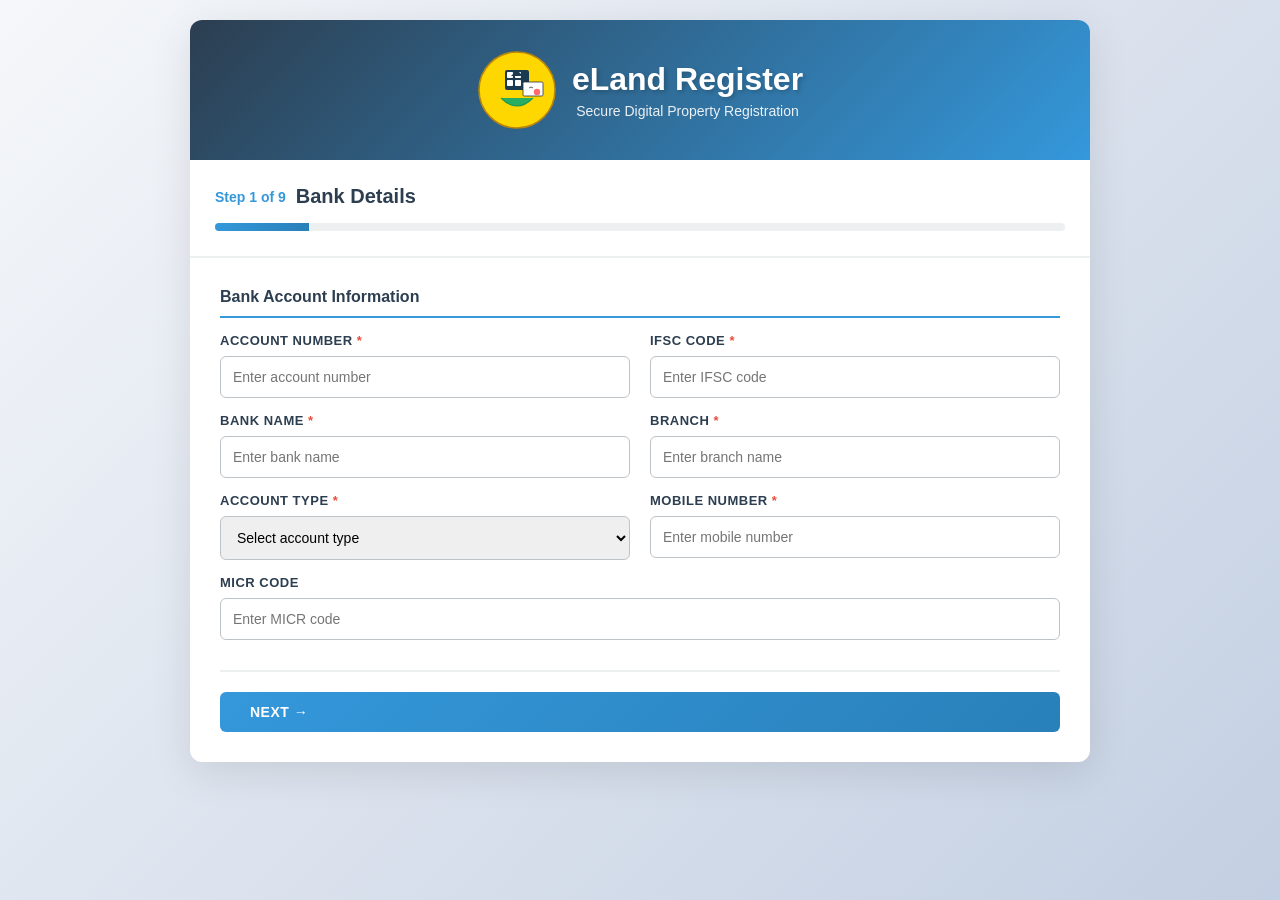
<file: index.html>
<!DOCTYPE html>
<html lang="en">
<head>
    <meta charset="UTF-8">
    <meta name="viewport" content="width=device-width, initial-scale=1.0">
    <title>eLand Register - Digital Property Registration</title>
    <style>
        * {
            margin: 0;
            padding: 0;
            box-sizing: border-box;
        }

        body {
            font-family: 'Segoe UI', Tahoma, Geneva, Verdana, sans-serif;
            background: linear-gradient(135deg, #f5f7fa 0%, #c3cfe2 100%);
            min-height: 100vh;
            padding: 20px;
        }

        .container {
            max-width: 900px;
            margin: 0 auto;
            background: white;
            border-radius: 12px;
            box-shadow: 0 10px 40px rgba(0, 0, 0, 0.1);
            overflow: hidden;
        }

        /* Header */
        .header {
            background: linear-gradient(135deg, #2c3e50 0%, #3498db 100%);
            color: white;
            padding: 30px 20px;
            text-align: center;
            display: flex;
            align-items: center;
            justify-content: center;
            gap: 20px;
            flex-wrap: wrap;
        }

        .logo-section {
            display: flex;
            align-items: center;
            gap: 15px;
            flex-wrap: wrap;
            justify-content: center;
        }

        .logo {
            width: 80px;
            height: 80px;
            border-radius: 50%;
            animation: float 3s ease-in-out infinite;
            flex-shrink: 0;
        }

        @keyframes float {
            0%, 100% { transform: translateY(0px); }
            50% { transform: translateY(-10px); }
        }

        .header-text h1 {
            font-size: 32px;
            margin-bottom: 5px;
            text-shadow: 2px 2px 4px rgba(0, 0, 0, 0.2);
        }

        .header-text p {
            font-size: 14px;
            opacity: 0.9;
        }

        /* Progress Bar */
        .progress-section {
            padding: 25px;
            border-bottom: 2px solid #ecf0f1;
        }

        .step-info {
            display: flex;
            justify-content: space-between;
            align-items: center;
            margin-bottom: 15px;
            flex-wrap: wrap;
            gap: 10px;
        }

        .step-number {
            font-weight: bold;
            color: #3498db;
            font-size: 14px;
        }

        .step-title {
            font-size: 20px;
            font-weight: bold;
            color: #2c3e50;
            flex: 1;
        }

        .progress-bar {
            width: 100%;
            height: 8px;
            background: #ecf0f1;
            border-radius: 10px;
            overflow: hidden;
        }

        .progress-fill {
            height: 100%;
            background: linear-gradient(90deg, #3498db, #2980b9);
            transition: width 0.3s ease;
        }

        /* Form Section */
        .form-section {
            padding: 30px;
        }

        .form-group {
            margin-bottom: 25px;
        }

        .form-group-title {
            font-size: 16px;
            font-weight: bold;
            color: #2c3e50;
            margin-bottom: 15px;
            padding-bottom: 10px;
            border-bottom: 2px solid #3498db;
        }

        .form-row {
            display: grid;
            grid-template-columns: repeat(auto-fit, minmax(250px, 1fr));
            gap: 20px;
            margin-bottom: 15px;
        }

        .form-field {
            display: flex;
            flex-direction: column;
        }

        label {
            font-size: 13px;
            font-weight: 600;
            color: #2c3e50;
            margin-bottom: 8px;
            text-transform: uppercase;
            letter-spacing: 0.5px;
        }

        .required {
            color: #e74c3c;
        }

        input[type="text"],
        input[type="email"],
        input[type="tel"],
        input[type="date"],
        input[type="number"],
        input[type="password"],
        select,
        textarea {
            padding: 12px;
            border: 1px solid #bdc3c7;
            border-radius: 6px;
            font-size: 14px;
            font-family: inherit;
            transition: border-color 0.3s ease, box-shadow 0.3s ease;
        }

        input[type="text"]:focus,
        input[type="email"]:focus,
        input[type="tel"]:focus,
        input[type="date"]:focus,
        input[type="number"]:focus,
        input[type="password"]:focus,
        select:focus,
        textarea:focus {
            border-color: #3498db;
            box-shadow: 0 0 0 3px rgba(52, 152, 219, 0.1);
            outline: none;
        }

        textarea {
            resize: vertical;
            min-height: 100px;
        }

        .error-message {
            color: #e74c3c;
            font-size: 12px;
            margin-top: 5px;
            display: none;
        }

        .error-message.show {
            display: block;
        }

        input.error,
        select.error {
            border-color: #e74c3c;
        }

        /* File Upload */
        .file-upload {
            border: 2px dashed #3498db;
            border-radius: 6px;
            padding: 20px;
            text-align: center;
            cursor: pointer;
            transition: all 0.3s ease;
            background: #f8f9fa;
        }

        .file-upload:hover {
            background: #ecf0f1;
            border-color: #2980b9;
        }

        .file-upload input[type="file"] {
            display: none;
        }

        .upload-text {
            color: #7f8c8d;
            font-size: 14px;
        }

        /* Buttons */
        .button-group {
            display: flex;
            gap: 15px;
            margin-top: 30px;
            padding-top: 20px;
            border-top: 2px solid #ecf0f1;
            flex-wrap: wrap;
        }

        button {
            padding: 12px 30px;
            border: none;
            border-radius: 6px;
            font-size: 14px;
            font-weight: 600;
            cursor: pointer;
            transition: all 0.3s ease;
            text-transform: uppercase;
            letter-spacing: 0.5px;
            display: flex;
            align-items: center;
            gap: 8px;
        }

        .btn-primary {
            background: linear-gradient(135deg, #3498db, #2980b9);
            color: white;
            flex: 1;
            min-width: 150px;
        }

        .btn-primary:hover:not(:disabled) {
            transform: translateY(-2px);
            box-shadow: 0 5px 20px rgba(52, 152, 219, 0.4);
        }

        .btn-primary:disabled {
            opacity: 0.5;
            cursor: not-allowed;
        }

        .btn-secondary {
            background: #95a5a6;
            color: white;
            flex: 1;
            min-width: 150px;
        }

        .btn-secondary:hover {
            background: #7f8c8d;
            transform: translateY(-2px);
        }

        /* Success Screen */
        .success-screen {
            display: none;
            text-align: center;
            padding: 60px 30px;
        }

        .success-screen.show {
            display: block;
        }

        .success-icon {
            width: 120px;
            height: 120px;
            background: #2ecc71;
            border-radius: 50%;
            display: flex;
            align-items: center;
            justify-content: center;
            margin: 0 auto 20px;
            font-size: 60px;
            animation: pulse 0.5s ease;
        }

        @keyframes pulse {
            0% { transform: scale(0.8); opacity: 0; }
            100% { transform: scale(1); opacity: 1; }
        }

        .success-screen h2 {
            font-size: 28px;
            color: #2ecc71;
            margin-bottom: 10px;
        }

        .success-screen p {
            color: #7f8c8d;
            margin-bottom: 20px;
        }

        .receipt-section {
            background: #f8f9fa;
            padding: 20px;
            border-radius: 6px;
            margin: 20px 0;
            text-align: left;
        }

        .receipt-item {
            display: flex;
            justify-content: space-between;
            padding: 10px 0;
            border-bottom: 1px solid #ecf0f1;
        }

        .receipt-item:last-child {
            border-bottom: none;
        }

        .receipt-item strong {
            color: #2c3e50;
        }

        /* Responsive */
        @media (max-width: 768px) {
            .container {
                margin: 10px;
            }

            .header {
                padding: 20px 15px;
            }

            .header-text h1 {
                font-size: 24px;
            }

            .logo {
                width: 60px;
                height: 60px;
            }

            .form-row {
                grid-template-columns: 1fr;
                gap: 15px;
            }

            .button-group {
                flex-direction: column;
            }

            .btn-primary,
            .btn-secondary {
                width: 100%;
            }
        }

        /* Hidden */
        .hidden {
            display: none !important;
        }
    </style>
</head>
<body>
    <div class="container">
        <!-- Header -->
        <div class="header">
            <div class="logo-section">
                <img src="data:image/svg+xml,%3Csvg xmlns='http://www.w3.org/2000/svg' viewBox='0 0 200 200'%3E%3Ccircle cx='100' cy='100' r='95' fill='%23FFD700' stroke='%23B8860B' stroke-width='4'/%3E%3Cpath d='M60 120 Q100 160 140 120' fill='%2327AE60' stroke='%23229954' stroke-width='3'/%3E%3Crect x='70' y='50' width='60' height='50' fill='%231a3a52' rx='5'/%3E%3Crect x='75' y='55' width='15' height='15' fill='%23fff' rx='2'/%3E%3Crect x='95' y='55' width='15' height='15' fill='%23fff' rx='2'/%3E%3Crect x='75' y='75' width='15' height='15' fill='%23fff' rx='2'/%3E%3Crect x='95' y='75' width='15' height='15' fill='%23fff' rx='2'/%3E%3Cpath d='M100 50 L85 65 L115 65 Z' fill='%231a3a52'/%3E%3Crect x='115' y='80' width='50' height='35' fill='%23fff' stroke='%23333' stroke-width='2' rx='3'/%3E%3Cpath d='M130 95 Q135 90 140 95' stroke='%23333' stroke-width='2' fill='none'/%3E%3Ccircle cx='150' cy='105' r='8' fill='%23FF6B6B'/%3E%3C/svg%3E" alt="eLand Register Logo" class="logo">
                <div class="header-text">
                    <h1>eLand Register</h1>
                    <p>Secure Digital Property Registration</p>
                </div>
            </div>
        </div>

        <!-- Progress Bar -->
        <div class="progress-section">
            <div class="step-info">
                <span class="step-number" id="stepCounter">Step 1 of 9</span>
                <span class="step-title" id="stepTitle">Bank Details</span>
            </div>
            <div class="progress-bar">
                <div class="progress-fill" id="progressFill" style="width: 11%;"></div>
            </div>
        </div>

        <!-- Form Container -->
        <div class="form-section">
            <form id="registrationForm">
                <!-- Step 1: Bank Details -->
                <div class="form-step" id="step1">
                    <div class="form-group">
                        <div class="form-group-title">Bank Account Information</div>
                        <div class="form-row">
                            <div class="form-field">
                                <label>Account Number <span class="required">*</span></label>
                                <input type="text" name="accountNumber" placeholder="Enter account number" required>
                                <span class="error-message">Account number is required</span>
                            </div>
                            <div class="form-field">
                                <label>IFSC Code <span class="required">*</span></label>
                                <input type="text" name="ifscCode" placeholder="Enter IFSC code" required>
                                <span class="error-message">IFSC code is required</span>
                            </div>
                        </div>
                        <div class="form-row">
                            <div class="form-field">
                                <label>Bank Name <span class="required">*</span></label>
                                <input type="text" name="bankName" placeholder="Enter bank name" required>
                                <span class="error-message">Bank name is required</span>
                            </div>
                            <div class="form-field">
                                <label>Branch <span class="required">*</span></label>
                                <input type="text" name="branch" placeholder="Enter branch name" required>
                                <span class="error-message">Branch is required</span>
                            </div>
                        </div>
                        <div class="form-row">
                            <div class="form-field">
                                <label>Account Type <span class="required">*</span></label>
                                <select name="accountType" required>
                                    <option value="">Select account type</option>
                                    <option value="Savings">Savings</option>
                                    <option value="Current">Current</option>
                                    <option value="Other">Other</option>
                                </select>
                                <span class="error-message">Account type is required</span>
                            </div>
                            <div class="form-field">
                                <label>Mobile Number <span class="required">*</span></label>
                                <input type="tel" name="mobileNumber" placeholder="Enter mobile number" required>
                                <span class="error-message">Mobile number is required</span>
                            </div>
                        </div>
                        <div class="form-row">
                            <div class="form-field">
                                <label>MICR Code</label>
                                <input type="text" name="micrCode" placeholder="Enter MICR code">
                            </div>
                        </div>
                    </div>
                </div>

                <!-- Step 2: Personal Information -->
                <div class="form-step hidden" id="step2">
                    <div class="form-group">
                        <div class="form-group-title">Contact Information</div>
                        <div class="form-row">
                            <div class="form-field">
                                <label>Email Address <span class="required">*</span></label>
                                <input type="email" name="email" placeholder="Enter email address" required>
                                <span class="error-message">Valid email is required</span>
                            </div>
                            <div class="form-field">
                                <label>Mobile Number <span class="required">*</span></label>
                                <input type="tel" name="mobileNumber2" placeholder="Enter mobile number" required>
                                <span class="error-message">Mobile number is required</span>
                            </div>
                        </div>
                    </div>

                    <div class="form-group">
                        <div class="form-group-title">Personal Details</div>
                        <div class="form-row">
                            <div class="form-field">
                                <label>Full Name <span class="required">*</span></label>
                                <input type="text" name="fullName" placeholder="Enter full name" required>
                                <span class="error-message">Full name is required</span>
                            </div>
                            <div class="form-field">
                                <label>Date of Birth <span class="required">*</span></label>
                                <input type="date" name="dateOfBirth" required>
                                <span class="error-message">Date of birth is required</span>
                            </div>
                        </div>
                        <div class="form-row">
                            <div class="form-field">
                                <label>Age</label>
                                <input type="number" name="age" placeholder="Enter age">
                            </div>
                            <div class="form-field">
                                <label>Gender <span class="required">*</span></label>
                                <select name="gender" required>
                                    <option value="">Select gender</option>
                                    <option value="Male">Male</option>
                                    <option value="Female">Female</option>
                                    <option value="Other">Other</option>
                                </select>
                                <span class="error-message">Gender is required</span>
                            </div>
                        </div>
                        <div class="form-row">
                            <div class="form-field">
                                <label>Father's/Mother's Name</label>
                                <input type="text" name="parentName" placeholder="Enter father's or mother's name">
                            </div>
                        </div>
                    </div>

                    <div class="form-group">
                        <div class="form-group-title">Address Information</div>
                        <div class="form-row">
                            <div class="form-field">
                                <label>Current Address <span class="required">*</span></label>
                                <input type="text" name="currentAddress" placeholder="Enter current address" required>
                                <span class="error-message">Current address is required</span>
                            </div>
                        </div>
                        <div class="form-row">
                            <div class="form-field">
                                <label>Permanent Address</label>
                                <input type="text" name="permanentAddress" placeholder="Enter permanent address">
                            </div>
                        </div>
                        <div class="form-row">
                            <div class="form-field">
                                <label>Taluk/District</label>
                                <input type="text" name="taluk" placeholder="Taluk">
                            </div>
                            <div class="form-field">
                                <label>State <span class="required">*</span></label>
                                <input type="text" name="state" placeholder="State" required>
                                <span class="error-message">State is required</span>
                            </div>
                            <div class="form-field">
                                <label>PIN Code <span class="required">*</span></label>
                                <input type="text" name="pinCode" placeholder="PIN code" required>
                                <span class="error-message">PIN code is required</span>
                            </div>
                        </div>
                    </div>
                </div>

                <!-- Step 3: ID Verification -->
                <div class="form-step hidden" id="step3">
                    <div class="form-group">
                        <div class="form-group-title">Upload ID Documents</div>
                        <p style="color: #7f8c8d; margin-bottom: 20px; font-size: 14px;">Upload any of the following documents: Pan Card, Aadhaar Card, Passport, Driving License, or Voter ID</p>
                        
                        <div class="form-row">
                            <div class="form-field">
                                <label>Pan Card</label>
                                <div class="file-upload" onclick="document.querySelector('input[name=\"panCard\"]').click()">
                                    <input type="file" name="panCard" accept="image/*,.pdf">
                                    <div class="upload-text">Click to upload Pan Card</div>
                                </div>
                                <span id="panCardName" style="margin-top: 8px; color: #27ae60;"></span>
                            </div>
                            <div class="form-field">
                                <label>Aadhaar Card</label>
                                <div class="file-upload" onclick="document.querySelector('input[name=\"aadhaarCard\"]').click()">
                                    <input type="file" name="aadhaarCard" accept="image/*,.pdf">
                                    <div class="upload-text">Click to upload Aadhaar Card</div>
                                </div>
                                <span id="aadhaarCardName" style="margin-top: 8px; color: #27ae60;"></span>
                            </div>
                        </div>

                        <div class="form-row">
                            <div class="form-field">
                                <label>Passport</label>
                                <div class="file-upload" onclick="document.querySelector('input[name=\"passport\"]').click()">
                                    <input type="file" name="passport" accept="image/*,.pdf">
                                    <div class="upload-text">Click to upload Passport</div>
                                </div>
                                <span id="passportName" style="margin-top: 8px; color: #27ae60;"></span>
                            </div>
                            <div class="form-field">
                                <label>Driving License</label>
                                <div class="file-upload" onclick="document.querySelector('input[name=\"drivingLicense\"]').click()">
                                    <input type="file" name="drivingLicense" accept="image/*,.pdf">
                                    <div class="upload-text">Click to upload Driving License</div>
                                </div>
                                <span id="drivingLicenseName" style="margin-top: 8px; color: #27ae60;"></span>
                            </div>
                        </div>

                        <div class="form-row">
                            <div class="form-field">
                                <label>Voter ID</label>
                                <div class="file-upload" onclick="document.querySelector('input[name=\"voterId\"]').click()">
                                    <input type="file" name="voterId" accept="image/*,.pdf">
                                    <div class="upload-text">Click to upload Voter ID</div>
                                </div>
                                <span id="voterIdName" style="margin-top: 8px; color: #27ae60;"></span>
                            </div>
                        </div>
                    </div>
                </div>

                <!-- Step 4: Property Details -->
                <div class="form-step hidden" id="step4">
                    <div class="form-group">
                        <div class="form-group-title">Property Information</div>
                        <div class="form-row">
                            <div class="form-field">
                                <label>Property Type <span class="required">*</span></label>
                                <select name="propertyType" required>
                                    <option value="">Select property type</option>
                                    <option value="Residential">Residential</option>
                                    <option value="Commercial">Commercial</option>
                                    <option value="Agricultural">Agricultural</option>
                                    <option value="Industrial">Industrial</option>
                                </select>
                                <span class="error-message">Property type is required</span>
                            </div>
                            <div class="form-field">
                                <label>Total Area (Sq.ft) <span class="required">*</span></label>
                                <input type="number" name="totalArea" placeholder="Enter total area" required>
                                <span class="error-message">Total area is required</span>
                            </div>
                        </div>
                        <div class="form-row">
                            <div class="form-field">
                                <label>Plot Number <span class="required">*</span></label>
                                <input type="text" name="plotNumber" placeholder="Enter plot number" required>
                                <span class="error-message">Plot number is required</span>
                            </div>
                            <div class="form-field">
                                <label>Build Up Area (Sq.ft)</label>
                                <input type="number" name="buildUpArea" placeholder="Enter build up area">
                            </div>
                        </div>
                        <div class="form-row">
                            <div class="form-field">
                                <label>Village/Taluk <span class="required">*</span></label>
                                <input type="text" name="village" placeholder="Enter village/taluk" required>
                                <span class="error-message">Village is required</span>
                            </div>
                            <div class="form-field">
                                <label>District <span class="required">*</span></label>
                                <input type="text" name="district" placeholder="Enter district" required>
                                <span class="error-message">District is required</span>
                            </div>
                        </div>
                        <div class="form-row">
                            <div class="form-field">
                                <label>North Direction</label>
                                <input type="text" name="north" placeholder="North boundary">
                            </div>
                            <div class="form-field">
                                <label>South Direction</label>
                                <input type="text" name="south" placeholder="South boundary">
                            </div>
                            <div class="form-field">
                                <label>East Direction</label>
                                <input type="text" name="east" placeholder="East boundary">
                            </div>
                            <div class="form-field">
                                <label>West Direction</label>
                                <input type="text" name="west" placeholder="West boundary">
                            </div>
                        </div>
                    </div>
                </div>

                <!-- Step 5: Buyer/Seller Details -->
                <div class="form-step hidden" id="step5">
                    <div class="form-group">
                        <div class="form-group-title">Seller Details</div>
                        <div class="form-row">
                            <div class="form-field">
                                <label>Full Name <span class="required">*</span></label>
                                <input type="text" name="sellerName" placeholder="Enter seller's full name" required>
                                <span class="error-message">Seller name is required</span>
                            </div>
                            <div class="form-field">
                                <label>Address <span class="required">*</span></label>
                                <input type="text" name="sellerAddress" placeholder="Enter address" required>
                                <span class="error-message">Address is required</span>
                            </div>
                        </div>
                    </div>

                    <div class="form-group">
                        <div class="form-group-title">Buyer Details</div>
                        <div class="form-row">
                            <div class="form-field">
                                <label>Full Name <span class="required">*</span></label>
                                <input type="text" name="buyerName" placeholder="Enter buyer's full name" required>
                                <span class="error-message">Buyer name is required</span>
                            </div>
                            <div class="form-field">
                                <label>Address <span class="required">*</span></label>
                                <input type="text" name="buyerAddress" placeholder="Enter address" required>
                                <span class="error-message">Address is required</span>
                            </div>
                        </div>
                    </div>
                </div>

                <!-- Step 6: Deed Type Selection -->
                <div class="form-step hidden" id="step6">
                    <div class="form-group">
                        <div class="form-group-title">Select Deed Type</div>
                        <p style="color: #7f8c8d; margin-bottom: 20px; font-size: 14px;">Choose the type of deed for this property transaction</p>
                        
                        <div class="form-row">
                            <div class="form-field">
                                <label style="display: flex; align-items: center; gap: 10px; cursor: pointer;">
                                    <input type="radio" name="deedType" value="Sales Deed" required style="cursor: pointer;">
                                    <span>Sales Deed</span>
                                </label>
                            </div>
                            <div class="form-field">
                                <label style="display: flex; align-items: center; gap: 10px; cursor: pointer;">
                                    <input type="radio" name="deedType" value="Lease Deed" required style="cursor: pointer;">
                                    <span>Lease Deed</span>
                                </label>
                            </div>
                            <div class="form-field">
                                <label style="display: flex; align-items: center; gap: 10px; cursor: pointer;">
                                    <input type="radio" name="deedType" value="Gift Deed" required style="cursor: pointer;">
                                    <span>Gift Deed</span>
                                </label>
                            </div>
                        </div>

                        <div class="form-group">
                            <div class="form-group-title" style="margin-top: 25px;">Stamp & Duty Details</div>
                            <div class="form-row">
                                <div class="form-field">
                                    <label>Stamp Fee <span class="required">*</span></label>
                                    <input type="number" name="stampFee" placeholder="Enter stamp fee" required>
                                    <span class="error-message">Stamp fee is required</span>
                                </div>
                                <div class="form-field">
                                    <label>Registration Fee <span class="required">*</span></label>
                                    <input type="number" name="registrationFee" placeholder="Enter registration fee" required>
                                    <span class="error-message">Registration fee is required</span>
                                </div>
                            </div>
                            <div class="form-row">
                                <div class="form-field">
                                    <label>Service Charge</label>
                                    <input type="number" name="serviceCharge" placeholder="Enter service charge">
                                </div>
                                <div class="form-field">
                                    <label>Total Amount <span class="required">*</span></label>
                                    <input type="number" name="totalAmount" placeholder="Enter total amount" required>
                                    <span class="error-message">Total amount is required</span>
                                </div>
                            </div>
                        </div>
                    </div>
                </div>

                <!-- Step 7: Witness Details -->
                <div class="form-step hidden" id="step7">
                    <div class="form-group">
                        <div class="form-group-title">Witness 1 Details</div>
                        <div class="form-row">
                            <div class="form-field">
                                <label>Full Name <span class="required">*</span></label>
                                <input type="text" name="witness1Name" placeholder="Enter full name" required>
                                <span class="error-message">Name is required</span>
                            </div>
                            <div class="form-field">
                                <label>Father's/Mother's Name <span class="required">*</span></label>
                                <input type="text" name="witness1Parent" placeholder="Enter parent name" required>
                                <span class="error-message">Parent name is required</span>
                            </div>
                        </div>
                        <div class="form-row">
                            <div class="form-field">
                                <label>Date of Birth <span class="required">*</span></label>
                                <input type="date" name="witness1DOB" required>
                                <span class="error-message">DOB is required</span>
                            </div>
                            <div class="form-field">
                                <label>Mobile Number <span class="required">*</span></label>
                                <input type="tel" name="witness1Mobile" placeholder="Enter mobile number" required>
                                <span class="error-message">Mobile number is required</span>
                            </div>
                        </div>
                        <div class="form-row">
                            <div class="form-field">
                                <label>Email <span class="required">*</span></label>
                                <input type="email" name="witness1Email" placeholder="Enter email" required>
                                <span class="error-message">Email is required</span>
                            </div>
                            <div class="form-field">
                                <label>Gender <span class="required">*</span></label>
                                <select name="witness1Gender" required>
                                    <option value="">Select gender</option>
                                    <option value="Male">Male</option>
                                    <option value="Female">Female</option>
                                </select>
                                <span class="error-message">Gender is required</span>
                            </div>
                        </div>
                        <div class="form-row">
                            <div class="form-field">
                                <label>Address <span class="required">*</span></label>
                                <input type="text" name="witness1Address" placeholder="Enter address" required>
                                <span class="error-message">Address is required</span>
                            </div>
                        </div>
                    </div>

                    <div class="form-group">
                        <div class="form-group-title">Witness 2 Details</div>
                        <div class="form-row">
                            <div class="form-field">
                                <label>Full Name <span class="required">*</span></label>
                                <input type="text" name="witness2Name" placeholder="Enter full name" required>
                                <span class="error-message">Name is required</span>
                            </div>
                            <div class="form-field">
                                <label>Father's/Mother's Name <span class="required">*</span></label>
                                <input type="text" name="witness2Parent" placeholder="Enter parent name" required>
                                <span class="error-message">Parent name is required</span>
                            </div>
                        </div>
                        <div class="form-row">
                            <div class="form-field">
                                <label>Date of Birth <span class="required">*</span></label>
                                <input type="date" name="witness2DOB" required>
                                <span class="error-message">DOB is required</span>
                            </div>
                            <div class="form-field">
                                <label>Mobile Number <span class="required">*</span></label>
                                <input type="tel" name="witness2Mobile" placeholder="Enter mobile number" required>
                                <span class="error-message">Mobile number is required</span>
                            </div>
                        </div>
                        <div class="form-row">
                            <div class="form-field">
                                <label>Email <span class="required">*</span></label>
                                <input type="email" name="witness2Email" placeholder="Enter email" required>
                                <span class="error-message">Email is required</span>
                            </div>
                            <div class="form-field">
                                <label>Gender <span class="required">*</span></label>
                                <select name="witness2Gender" required>
                                    <option value="">Select gender</option>
                                    <option value="Male">Male</option>
                                    <option value="Female">Female</option>
                                </select>
                                <span class="error-message">Gender is required</span>
                            </div>
                        </div>
                        <div class="form-row">
                            <div class="form-field">
                                <label>Address <span class="required">*</span></label>
                                <input type="text" name="witness2Address" placeholder="Enter address" required>
                                <span class="error-message">Address is required</span>
                            </div>
                        </div>
                    </div>
                </div>

                <!-- Step 8: Digital Signatures -->
                <div class="form-step hidden" id="step8">
                    <div class="form-group">
                        <div class="form-group-title">Digital Signatures</div>
                        <p style="color: #7f8c8d; margin-bottom: 20px; font-size: 14px;">Please sign the document by clicking and dragging on the canvas below</p>
                        
                        <div style="display: grid; grid-template-columns: repeat(auto-fit, minmax(300px, 1fr)); gap: 20px; margin-top: 20px;">
                            <div>
                                <label style="display: block; margin-bottom: 10px; font-weight: bold; color: #2c3e50;">Buyer's Digital Signature</label>
                                <canvas id="buyerSignature" style="border: 2px solid #bdc3c7; border-radius: 6px; cursor: crosshair; width: 100%; height: 200px; background: #f8f9fa; display: block;"></canvas>
                                <button type="button" onclick="clearCanvas('buyerSignature')" class="btn-secondary" style="margin-top: 10px; font-size: 12px; padding: 8px 16px;">Clear Signature</button>
                            </div>

                            <div>
                                <label style="display: block; margin-bottom: 10px; font-weight: bold; color: #2c3e50;">Seller's Digital Signature</label>
                                <canvas id="sellerSignature" style="border: 2px solid #bdc3c7; border-radius: 6px; cursor: crosshair; width: 100%; height: 200px; background: #f8f9fa; display: block;"></canvas>
                                <button type="button" onclick="clearCanvas('sellerSignature')" class="btn-secondary" style="margin-top: 10px; font-size: 12px; padding: 8px 16px;">Clear Signature</button>
                            </div>
                        </div>
                    </div>

                    <div class="form-group">
                        <div class="form-group-title">Payment Method</div>
                        <div class="form-row">
                            <div class="form-field">
                                <label style="display: flex; align-items: center; gap: 10px; cursor: pointer;">
                                    <input type="radio" name="paymentMethod" value="Bank Transfer" required>
                                    <span>Bank Transfer</span>
                                </label>
                            </div>
                            <div class="form-field">
                                <label style="display: flex; align-items: center; gap: 10px; cursor: pointer;">
                                    <input type="radio" name="paymentMethod" value="Cheque" required>
                                    <span>Cheque</span>
                                </label>
                            </div>
                            <div class="form-field">
                                <label style="display: flex; align-items: center; gap: 10px; cursor: pointer;">
                                    <input type="radio" name="paymentMethod" value="Online" required>
                                    <span>Online Payment</span>
                                </label>
                            </div>
                        </div>
                    </div>
                </div>

                <!-- Step 9: Summary & Submit -->
                <div class="form-step hidden" id="step9">
                    <div class="form-group">
                        <div class="form-group-title">Review & Submit</div>
                        <p style="color: #7f8c8d; margin-bottom: 20px; font-size: 14px;">Please review all information before submitting. Click Submit to complete the registration.</p>
                        
                        <div style="background: #f8f9fa; padding: 20px; border-radius: 6px; margin: 20px 0;">
                            <h3 style="color: #2c3e50; margin-bottom: 15px; font-size: 16px;">Registration Summary</h3>
                            <div id="summaryContent" style="color: #555; line-height: 1.8;"></div>
                        </div>

                        <div style="display: flex; align-items: center; gap: 10px; margin: 20px 0; padding: 15px; background: #ecf0f1; border-radius: 6px;">
                            <input type="checkbox" id="agreeTerms" name="agreeTerms" required>
                            <label for="agreeTerms" style="margin: 0; cursor: pointer;">I agree to the terms and conditions of digital property registration</label>
                        </div>
                    </div>
                </div>

                <!-- Success Screen -->
                <div class="success-screen" id="successScreen">
                    <div class="success-icon">✓</div>
                    <h2>Registration Submitted Successfully!</h2>
                    <p>Your property registration has been submitted for processing.</p>
                    
                    <div class="receipt-section">
                        <div class="receipt-item">
                            <strong>Application Number:</strong>
                            <span id="appNumber">APP-2026-000123</span>
                        </div>
                        <div class="receipt-item">
                            <strong>Date & Time:</strong>
                            <span id="submissionTime">Today at 2:45 PM</span>
                        </div>
                        <div class="receipt-item">
                            <strong>Registration Type:</strong>
                            <span id="regType">-</span>
                        </div>
                        <div class="receipt-item">
                            <strong>Stamp Amount:</strong>
                            <span id="stampAmount">₹ -</span>
                        </div>
                    </div>

                    <button type="button" onclick="downloadReceipt()" class="btn-primary" style="margin-top: 20px;">
                        📥 Download Receipt
                    </button>
                </div>

                <!-- Navigation Buttons -->
                <div class="button-group" id="buttonGroup">
                    <button type="button" id="prevBtn" class="btn-secondary hidden" onclick="previousStep()">← Previous</button>
                    <button type="button" id="nextBtn" class="btn-primary" onclick="nextStep()">Next →</button>
                </div>
            </form>
        </div>
    </div>

    <script>
        let currentStep = 1;
        const totalSteps = 9;
        const formData = {};

        // Step Titles
        const stepTitles = [
            'Bank Details',
            'Personal Information',
            'ID Verification',
            'Property Details',
            'Buyer & Seller Details',
            'Deed Type & Stamp Duty',
            'Witness Details',
            'Digital Signatures & Payment',
            'Review & Submit'
        ];

        // Initialize
        document.addEventListener('DOMContentLoaded', function() {
            setupCanvases();
            setupFileUploads();
            updateStepDisplay();
        });

        function updateStepDisplay() {
            // Hide all steps
            document.querySelectorAll('.form-step').forEach(step => step.classList.add('hidden'));
            
            // Show current step
            document.getElementById(`step${currentStep}`).classList.remove('hidden');
            
            // Update title
            document.getElementById('stepTitle').textContent = stepTitles[currentStep - 1];
            document.getElementById('stepCounter').textContent = `Step ${currentStep} of ${totalSteps}`;
            
            // Update progress bar
            const progress = (currentStep / totalSteps) * 100;
            document.getElementById('progressFill').style.width = progress + '%';
            
            // Update buttons
            document.getElementById('prevBtn').classList.toggle('hidden', currentStep === 1);
            document.getElementById('nextBtn').classList.toggle('hidden', currentStep === totalSteps);
            
            // Show submit button on last step
            if (currentStep === totalSteps) {
                document.getElementById('nextBtn').textContent = 'Submit Registration';
                document.getElementById('nextBtn').classList.remove('hidden');
            } else {
                document.getElementById('nextBtn').textContent = 'Next →';
            }
            
            // Update button group visibility
            const successScreen = document.getElementById('successScreen');
            if (successScreen.classList.contains('show')) {
                document.getElementById('buttonGroup').classList.add('hidden');
            }
        }

        function nextStep() {
            if (validateCurrentStep()) {
                if (currentStep === totalSteps) {
                    submitForm();
                } else {
                    currentStep++;
                    updateStepDisplay();
                    window.scrollTo({ top: 0, behavior: 'smooth' });
                }
            }
        }

        function previousStep() {
            if (currentStep > 1) {
                currentStep--;
                updateStepDisplay();
                window.scrollTo({ top: 0, behavior: 'smooth' });
            }
        }

        function validateCurrentStep() {
            const currentFormStep = document.getElementById(`step${currentStep}`);
            const requiredFields = currentFormStep.querySelectorAll('[required]');
            let isValid = true;

            requiredFields.forEach(field => {
                const errorMsg = field.parentElement.querySelector('.error-message');
                
                if (!field.value || (field.type === 'email' && !isValidEmail(field.value))) {
                    field.classList.add('error');
                    if (errorMsg) errorMsg.classList.add('show');
                    isValid = false;
                } else {
                    field.classList.remove('error');
                    if (errorMsg) errorMsg.classList.remove('show');
                    formData[field.name] = field.value;
                }
            });

            // Special validation for signatures on step 8
            if (currentStep === 8) {
                const buyerSig = document.getElementById('buyerSignature');
                const sellerSig = document.getElementById('sellerSignature');
                
                if (!canvasHasDrawing(buyerSig) || !canvasHasDrawing(sellerSig)) {
                    alert('Please provide both buyer and seller signatures');
                    isValid = false;
                }
            }

            return isValid;
        }

        function setupCanvases() {
            const canvases = ['buyerSignature', 'sellerSignature'];
            
            canvases.forEach(canvasId => {
                const canvas = document.getElementById(canvasId);
                if (!canvas) return;
                
                const ctx = canvas.getContext('2d');
                let isDrawing = false;

                canvas.addEventListener('mousedown', (e) => {
                    isDrawing = true;
                    const rect = canvas.getBoundingClientRect();
                    const x = e.clientX - rect.left;
                    const y = e.clientY - rect.top;
                    ctx.beginPath();
                    ctx.moveTo(x, y);
                });

                canvas.addEventListener('mousemove', (e) => {
                    if (!isDrawing) return;
                    const rect = canvas.getBoundingClientRect();
                    const x = e.clientX - rect.left;
                    const y = e.clientY - rect.top;
                    ctx.lineTo(x, y);
                    ctx.strokeStyle = '#2c3e50';
                    ctx.lineWidth = 2;
                    ctx.lineCap = 'round';
                    ctx.stroke();
                });

                canvas.addEventListener('mouseup', () => isDrawing = false);
                canvas.addEventListener('mouseleave', () => isDrawing = false);

                // Touch support for mobile
                canvas.addEventListener('touchstart', (e) => {
                    isDrawing = true;
                    const rect = canvas.getBoundingClientRect();
                    const x = e.touches[0].clientX - rect.left;
                    const y = e.touches[0].clientY - rect.top;
                    ctx.beginPath();
                    ctx.moveTo(x, y);
                });

                canvas.addEventListener('touchmove', (e) => {
                    if (!isDrawing) return;
                    e.preventDefault();
                    const rect = canvas.getBoundingClientRect();
                    const x = e.touches[0].clientX - rect.left;
                    const y = e.touches[0].clientY - rect.top;
                    ctx.lineTo(x, y);
                    ctx.strokeStyle = '#2c3e50';
                    ctx.lineWidth = 2;
                    ctx.lineCap = 'round';
                    ctx.stroke();
                });

                canvas.addEventListener('touchend', () => isDrawing = false);
            });
        }

        function canvasHasDrawing(canvas) {
            const ctx = canvas.getContext('2d');
            const imageData = ctx.getImageData(0, 0, canvas.width, canvas.height);
            const data = imageData.data;
            
            for (let i = 3; i < data.length; i += 4) {
                if (data[i] > 128) return true;
            }
            return false;
        }

        function clearCanvas(canvasId) {
            const canvas = document.getElementById(canvasId);
            const ctx = canvas.getContext('2d');
            ctx.clearRect(0, 0, canvas.width, canvas.height);
        }

        function setupFileUploads() {
            const fileInputs = document.querySelectorAll('input[type="file"]');
            
            fileInputs.forEach(input => {
                input.addEventListener('change', function(e) {
                    const fileName = e.target.files[0]?.name || '';
                    const displayId = this.name + 'Name';
                    const displayEl = document.getElementById(displayId);
                    if (displayEl) {
                        displayEl.textContent = fileName ? '✓ ' + fileName + ' uploaded' : '';
                    }
                });
            });
        }

        function isValidEmail(email) {
            return /^[^\s@]+@[^\s@]+\.[^\s@]+$/.test(email);
        }

        function submitForm() {
            // Collect all form data
            const allInputs = document.querySelectorAll('input, select, textarea');
            allInputs.forEach(field => {
                if (field.name && field.value) {
                    formData[field.name] = field.value;
                }
            });

            // Show success screen
            document.getElementById('registrationForm').classList.add('hidden');
            document.getElementById('successScreen').classList.add('show');
            document.getElementById('buttonGroup').classList.add('hidden');

            // Generate application number
            const appNum = 'APP-' + new Date().getFullYear() + '-' + Math.floor(Math.random() * 999999).toString().padStart(6, '0');
            document.getElementById('appNumber').textContent = appNum;
            document.getElementById('submissionTime').textContent = new Date().toLocaleString();
            document.getElementById('regType').textContent = formData.deedType || 'Property Transfer';
            document.getElementById('stampAmount').textContent = '₹ ' + (formData.stampFee || '0');

            console.log('[v0] Registration submitted with data:', formData);
        }

        function downloadReceipt() {
            alert('Receipt download feature would connect to your backend server.');
        }
    </script>
</body>
</html>
</file>
